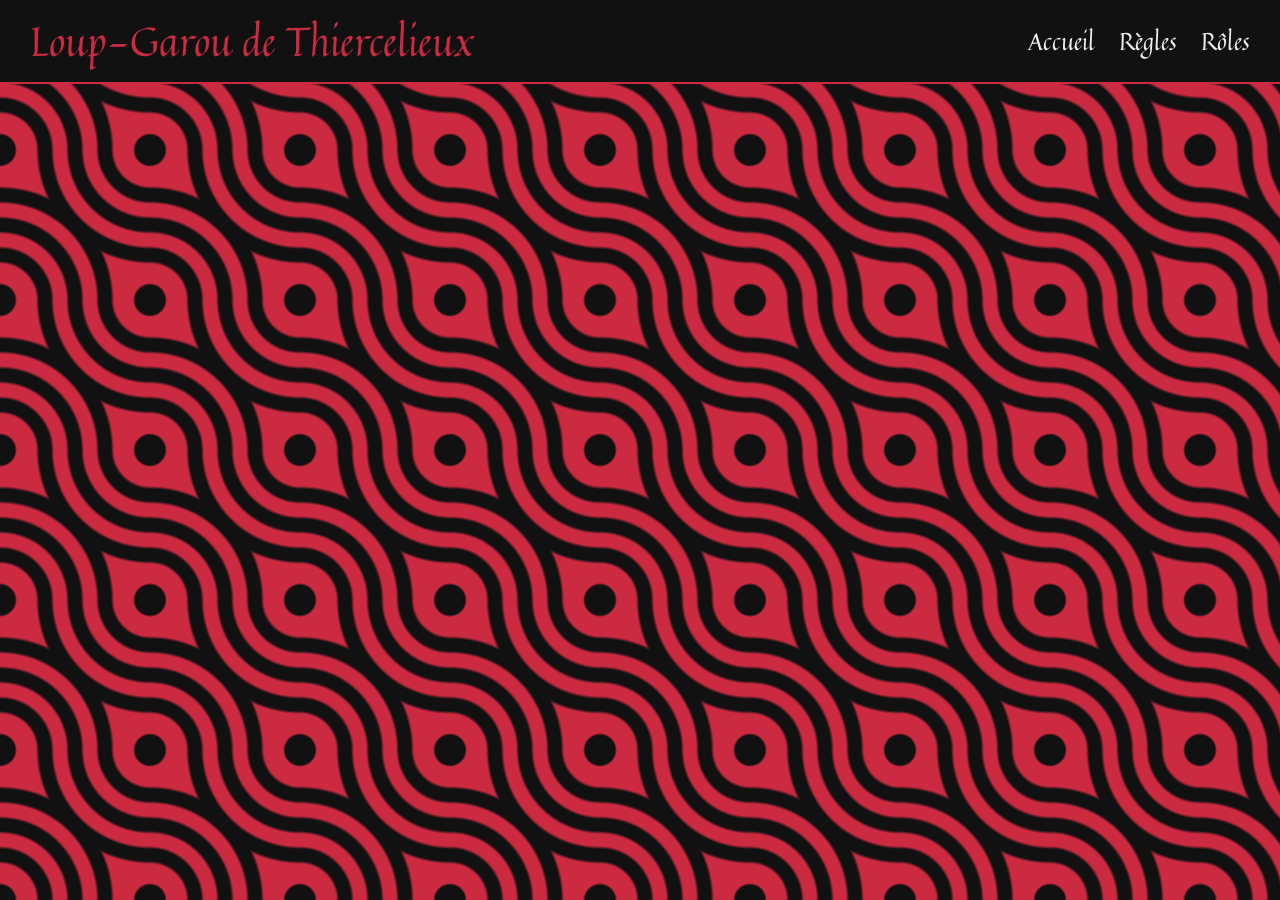
<file: index.html>
<!DOCTYPE html>
<html lang="en">
<head>
    <meta charset="UTF-8">
    <meta name="viewport" content="width=device-width, initial-scale=1.0">
    <title>Acceuil | Loup-Garou de Thiercelieux</title>
    <link rel="stylesheet" href="css/style.css">
    <link rel="icon" href="https://img.icons8.com/?size=100&id=37402&format=png&color=000000">
</head>
<body>

<header class="navbar">
    <h1>Loup-Garou de Thiercelieux</h1>
    <nav>
        <a href="index.html">Accueil</a>
        <a href="regles.html">Règles</a>
        <a href="roles.html">Rôles</a>
    </nav>
</header>
    
</body>
</html>
</file>
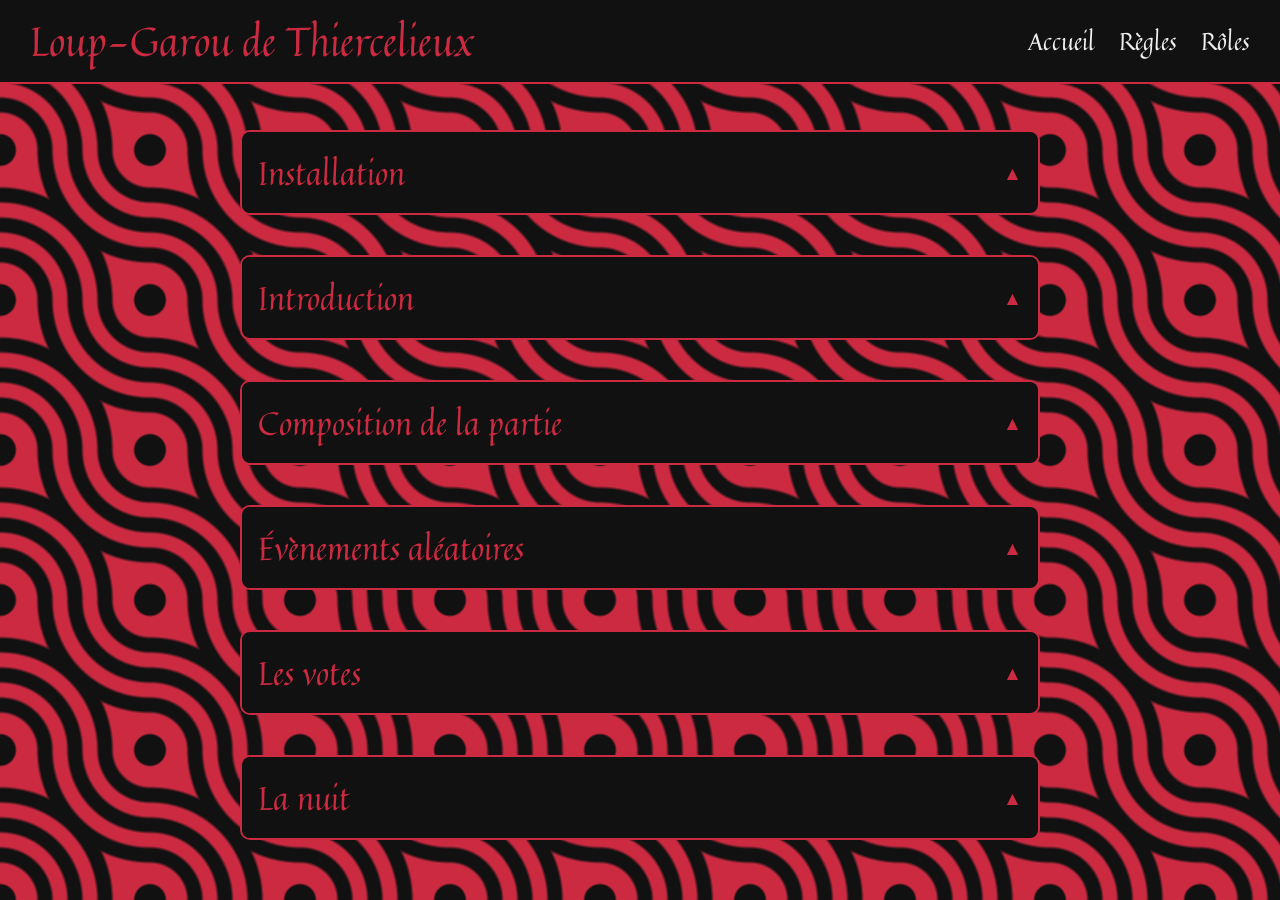
<file: regles.html>
<!DOCTYPE html>
<html lang="en">
<head>
    <meta charset="UTF-8">
    <meta name="viewport" content="width=device-width, initial-scale=1.0">
    <title>Règles | Loup-Garou de Thiercelieux</title>
    <link rel="stylesheet" href="css/style.css">
    <link rel="icon" href="https://img.icons8.com/?size=100&id=37402&format=png&color=000000">
</head>
<body>

<header class="navbar">
    <h1>Loup-Garou de Thiercelieux</h1>
    <nav>
        <a href="index.html">Accueil</a>
        <a href="regles.html">Règles</a>
        <a href="roles.html">Rôles</a>
    </nav>
</header>

<div class="toggle-box">
    <div class="toggle-header" onclick="this.parentElement.classList.toggle('open')">
        Installation
        <span class="toggle-arrow">▲</span>
    </div>

    <div class="toggle-content">
        <p>Avant de commencer une session de loup-garou, tu devras mettre en place quelques éléments. Tout d'abord, place en cercle autant de chaises que de joueurs (sans te compter). Prépare un moyen de communiquer avec les joueurs sans leur parler (de préférence une ardoise). Enfin, il te faudra une feuille posée à part qui te permettera de suivre le fil de la partie. Si tu as envie, tu peux aussi mettre une musique d'ambiance en fond.</p>
    </div>
</div>

<div class="toggle-box">
    <div class="toggle-header" onclick="this.parentElement.classList.toggle('open')">
        Introduction
        <span class="toggle-arrow">▲</span>
    </div>

    <div class="toggle-content">
        <p>Avant de commencer une partie, surtout avec des nouveaux joueurs, il est important de poser l’ambiance et d’immerger chacun dans l’univers du jeu. Tu peux utiliser ce texte d’introduction ou t'en inspirer pour créer ta propre version.</p>
    </div>
</div>

<div class="toggle-box">
    <div class="toggle-header" onclick="this.parentElement.classList.toggle('open')">
        Composition de la partie
        <span class="toggle-arrow">▲</span>
    </div>

    <div class="toggle-content">
        <p>Chaque partie est unique, et c’est à toi, meneur de jeu, de décider de la composition. Tous les rôles ne peuvent pas être utilisés à chaque fois, et leur combinaison détermine la dynamique de la partie. Pour faire une partie plus longue ou courte, plus stratégique ou chaotique, plus difficile ou accessible. À toi de créer une combinaison qui correspond au style de jeu et au nombre de joueurs.</p>
        <p>👉 Découvre la liste des <a href="roles.html">rôles disponibles</a>.</p>
    </div>
</div>

<div class="toggle-box">
    <div class="toggle-header" onclick="this.parentElement.classList.toggle('open')">
        Évènements aléatoires
        <span class="toggle-arrow">▲</span>
    </div>

    <div class="toggle-content">
        <p>Les événements aléatoires sont des surprises que tu peux introduire pour bouleverser le cours du jeu. Attention toutefois : s’ils ajoutent du piment, ils peuvent aussi déstabiliser les joueurs débutants. Ces événements peuvent se déclencher à un moment choisi ou de façon imprévisible, selon les règles que tu établis.</p>
        <p>👉 Consulte la liste des <a href="">évènements aléatoires</a>.</p>
    </div>
</div>

<div class="toggle-box">
    <div class="toggle-header" onclick="this.parentElement.classList.toggle('open')">
        Les votes
        <span class="toggle-arrow">▲</span>
    </div>

    <div class="toggle-content">
        <p>Le vote est un moment clé du jeu, juste avant la nuit, quand les joueurs discutent et essaient de découvrir qui sont les Loups-Garous parmi eux. Tous les survivants participent au vote, y compris les Loups-Garous. Le joueur qui reçoit le plus de votes est éliminé. En cas d'égalité, généralement on revote entre ces joueurs, mais tu peux utiliser une autre méthode si tu le souhaites.</p>
    </div>
</div>

<div class="toggle-box">
    <div class="toggle-header" onclick="this.parentElement.classList.toggle('open')">
        La nuit
        <span class="toggle-arrow">▲</span>
    </div>

    <div class="toggle-content">
        <p>La nuit est le moment où tu dois être le plus attentif. Tu dois réveiller les joueurs pour qu'ils utilisent leurs pouvoirs, et tu dois faire attention à ce que leur identité ne soit pas révélée. La première nuit est différente des autres car tu dois réveiller certains joueurs que durant celle-ci, c'est pour ça que peu de rôles peuvent utiliser leurs pouvoirs. Voici un déroulement, avec des informations, pour la première nuit ainsi que les suivantes :</p>
        <h3>La première nuit :</h3>
        <ol>
            <li>Trublion</li>
            <li>Premier joueur trublionné (pour qu'il regarde son nouveau rôle)</li>
            <li>Second joueur trublionné (pour qu'il regarde son nouveau rôle)</li>
            <li>Cupidon</li>
            <li>Amoureux (pour qu'ils se connaissent et se montrent leur rôle)</li>
            <li>Chien Loup</li>
            <li>Enfant Sauvage</li>
            <li>Sœurs</li>
            <li>Garde</li>
            <li>Loups-Garous</li>
            <li>Père des Loups + prévenir le joueur infecté (si le père des loups a utilisé son pouvoir)</li>
            <li>Assassin</li>
            <li>Sorcière (si elle sauve le joueur infecté, elle perd son pouvoir sans le sauver)</li>
            <li>Loup-Garou Grimeur</li>
            <li>Voyante ou Voyante Bavarde</li>
            <li>Bibliothécaire</li>
            <li>Renard</li>
            <li>Détective</li>
            <li>Corbeau</li>
        </ol>
        <h3>Les autres nuits :</h3>
        <ol>
            <li>Loup-Garou Mystique (si un loup est mort précédemment)</li>
            <li>Joueur de Flûte</li>
            <li>Joueurs charmés et anciens joueurs charmés (gardez une liste de ces joueurs)</li>
            <li>Chaman</li>
            <li>Garde</li>
            <li>Loups-Garous</li>
            <li>Grand Méchant Loup</li>
            <li>Loup-Garou Blanc (uniquement sur les nuits pairs)</li>
            <li>Père des Loups (il ne peut infecter qu'une personne morte de la main des loups-garous ou du loup-garou blanc) + prévenir le joueur infecté (si le père des loups a utilisé son pouvoir)</li>
            <li>Assassin (uniquement sur les nuits impaires)</li>
            <li>Sorcière (si elle sauve le joueur infecté, elle perd son pouvoir sans le sauver)</li>
            <li>Loup-Garou Grimeur</li>
            <li>Voyante ou Voyante Bavarde</li>
            <li>Bibliothécaire</li>
            <li>Renard</li>
            <li>Détective</li>
            <li>Loup-Garou Bailloneur</li>
            <li>Corbeau</li>
        </ol>
    </div>
</div>
    
</body>
</html>
</file>
<file: css/style.css>
@import url('https://fonts.googleapis.com/css2?family=Quintessential&display=swap');

* {
    margin: 0;
    padding: 0;
    box-sizing: border-box;
    font-family: "Quintessential", serif;
    font-weight: 400;
    font-style: normal;

    /* Variables */
    --c1: #CC2A41;
    --c2: #111;
    --c3: #eee;
}

html {
  --s: 150px;
  
  --_g: #0000 24%,
    var(--c2) 26% 34%,var(--c1) 36% 44%,
    var(--c2) 46% 54%,var(--c1) 56% 64%,
    var(--c2) 66% 74%,#0000 76%;
  background:
    radial-gradient(100% 100% at 100% 0,var(--_g)),
    radial-gradient(100% 100% at 0 100%,var(--_g)),
    radial-gradient(var(--c2) 14%,var(--c1) 16%) 
     calc(var(--s)/2) calc(var(--s)/2);
  background-size: var(--s) var(--s);
}

body {
    padding-top: 90px;
}

/* ========== NAVBAR ========== */

.navbar {
    position: fixed;
    top: 0;
    left: 0;
    width: 100%;
    min-height: 70px;
    background: var(--c2);
    display: flex;
    align-items: center;
    justify-content: space-between;
    padding: 10px 30px;
    border-bottom: 2px solid var(--c1);
    z-index: 1000;
    flex-wrap: wrap;
}

.navbar h1 {
    font-size: 2.5rem;
    color: var(--c1);
}

.navbar nav a {
    font-size: 1.5rem;
    color: var(--c3);
    margin-left: 20px;
    text-decoration: none;
}

.navbar nav a:hover {
    color: var(--c1);
}

/* ========== TOGGLE BOX ========== */

.toggle-box {
    max-width: 800px;
    margin: 40px auto;
    border: 2px solid var(--c1);
    border-radius: 10px;
    overflow: hidden;
    font-family: sans-serif;
}

.toggle-header {
    background: var(--c2);
    color: var(--c1);
    padding: 16px;
    font-size: 2rem;
    cursor: pointer;
    user-select: none;

    display: flex;
    align-items: center;
    justify-content: space-between;
}

.toggle-arrow {
    transition: transform 0.3s ease;
    font-size: 1.2rem;
}

.toggle-content {
    max-height: 0;
    overflow: hidden;
    transition: all 0.5s cubic-bezier(0, 1, 0, 1), padding 0.2s;
    background: var(--c3);
    color: var(--c2);
    padding: 0 16px;
}

.toggle-box.open .toggle-content {
    max-height: 10000px;
    transition: all 1s ease-in-out, padding 0.2s;
    padding: 16px;
}

.toggle-box.open .toggle-arrow {
    transform: rotate(180deg);
}

.toggle-content h3 {
    color: var(--c1);
    font-size: 1.7rem;
    text-decoration: underline;
}

.toggle-content a {
    color: var(--c1);
    font-weight: bold;
}

.toggle-content li {
    transform: translateX(10px);
}

/* ========== ROLES ========== */

.search-filter {
    display: flex;
    justify-content: center;
    gap: 20px;
    margin-bottom: 20px;
    flex-wrap: wrap;
}

.search-filter input, .search-filter select {
    padding: 10px;
    background-color: var(--c2);
    color: var(--c1);
    border: 2px solid var(--c1);
    border-radius: 15px;
    font-size: 1.5rem;
}

.search-filter input::placeholder {
    color: var(--c1);
    font-size: 1.5rem;
}

.roles-grid {
    display: grid;
    grid-template-columns: repeat(auto-fill, minmax(300px, 1fr));
    gap: 20px;
    padding: 0 20px 40px 20px;
}

.role-card {
    background: var(--c2);
    border: 2px solid var(--c1);
    border-radius: 15px;
    overflow: hidden;
    box-shadow: 0 5px 15px rgba(0,0,0,0.1);
    transition: transform 0.2s;
}

.role-card:hover {
    transform: scale(1.05);
}

.role-card img {
    margin-top: 10px;
    width: 200px;
    object-fit: cover;
    border-radius: 15px;
}

.role-card .role-info {
    padding: 15px;
}

.role-card .role-info h2 {
    color: var(--c1);
    margin-bottom: 5px;
}

.role-card .role-info p.description {
    font-size: 0.95rem;
    line-height: 1.3;
    color: var(--c3);
}

@media (max-width: 768px) {

    body {
        padding-top: 130px;
    }

    .navbar {
        flex-direction: column;
        align-items: center;
        gap: 5px;
    }

    .navbar h1 {
        font-size: 1.6rem;
        text-align: center;
    }

    .navbar nav {
        display: flex;
        gap: 15px;
        flex-wrap: wrap;
        justify-content: center;
    }

    .navbar nav a {
        font-size: 1.2rem;
        margin-left: 0;
    }

    .role-card:hover {
        transform: none;
    }
}

@media (max-width: 480px) {

    .navbar h1 {
        font-size: 1.6rem;
    }
}
</file>
